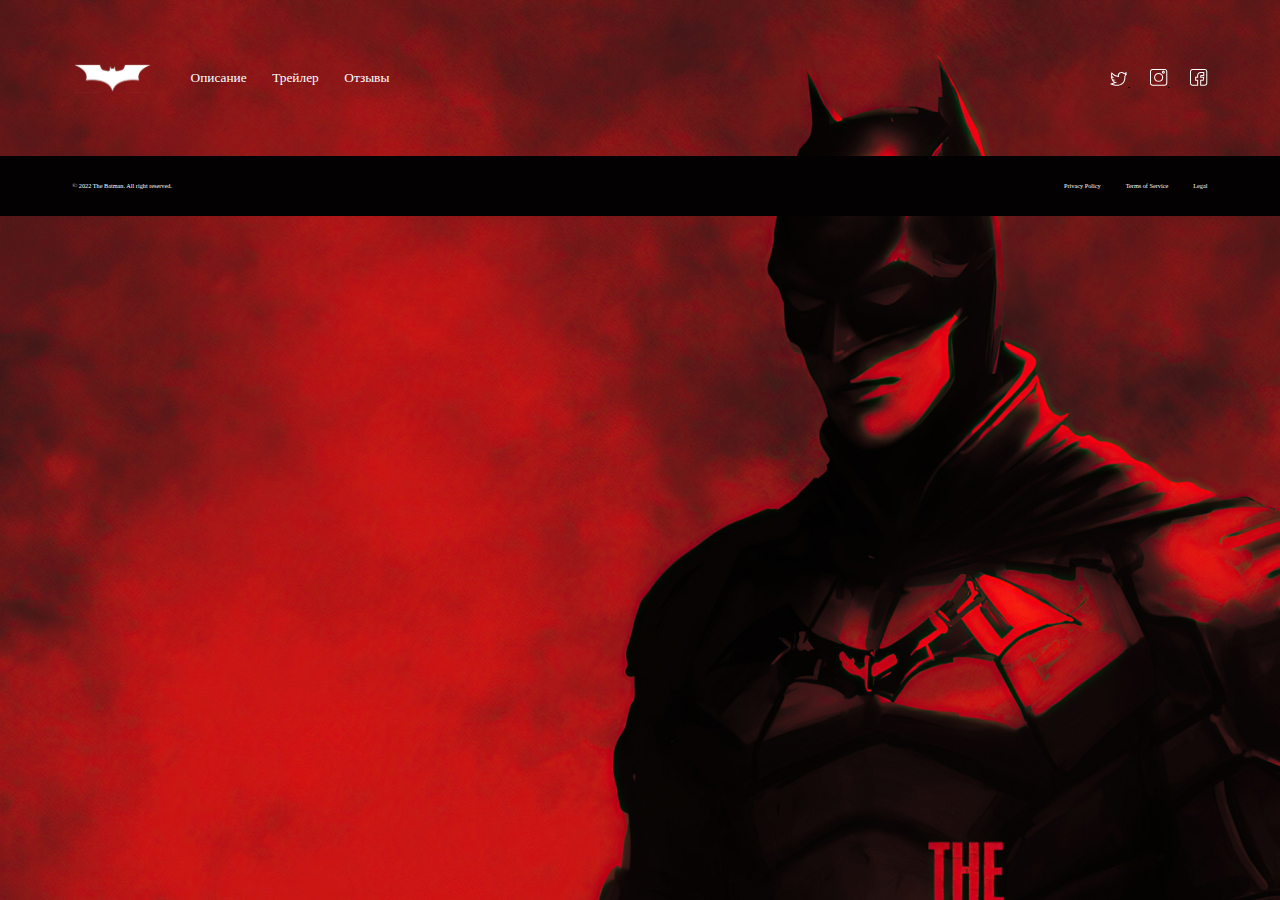
<file: index.html>
<!DOCTYPE html>
<html lang="en">
<head>
    <meta charset="UTF-8">
    <meta http-equiv="X-UA-Compatible" content="IE=edge">
    <meta name="viewport" content="width=device-width, initial-scale=1.0">
    <title>Document</title>
    <link rel="stylesheet" href="css/normalize.css">
    <link rel="stylesheet" href="css/style.css">
</head>
<body>
 <header class="header">
     <div class="container">
        <div class="header_menu">
            <div class="header_logo">
                <img src="img/logo.svg" alt="">
            </div>
            <nav class="header_nav">
                <a href="#">Описание</a>
                <a href="#">Трейлер</a>
                <a href="#">Отзывы</a>
            </nav>
        </div> 
            <div class="header_socials">
               <a class="header_socials_icon" href="#">
                   <img src="img/twitter.svg" alt="">
               </a>
               <a class="header_socials_icon" href="#">
                   <img src="img/instagram.svg" alt="">
               </a>
               <a class="header_socials_icon" href="#">
                   <img src="img/facebook.svg" alt="">
               </a>
            </div>
        </div>
     </div>
     
 </header>
</body>
<footer class="footer">
    <div class="container">
        <div class="footer_copy">
            © 2022 The Batman. All right reserved.
        </div>
        <ul class="footer_menu">
            <li>
                <a href="#">Privacy Policy</a>
            </li>
            <li>
                <a href="#">Terms of Service</a>
            </li>
            <li>
                <a href="#">Legal</a>
            </li>
        </ul>
    </div>
</footer>
</html>
</file>
<file: css/style.css>
*, *::before, *::after {
    box-sizing: border-box;
}

*:focus:not(:focus-visible){
    outline:none;
}

html, 
body {
    font-size: 62.5%;
}

.header .container
{
    display: flex;
    justify-content: space-between;
    align-items: center;
}

.container {
    width:113.5rem;
    margin: 0 auto;
}

.header {
    display: flex;
    padding-top: 6.4rem;
    padding-bottom: 6.4rem;
}



.header_menu {
    display: flex;
    align-items: center;
}

.header_logo {
    width: 7.9rem;
    height: 2.8rem;
    margin-right: 3.9rem;
}

.header_socials_icon {
    height: 1.6rem;
    width: 1.7rem;
}

.header_socials_icon:not(:last-child){
    margin-right: 2rem;
    color:black;
}

.header_nav a:not(:last-child){
    margin-right: 2.4rem;
}

.header_nav a {
color: white;
text-decoration: none;
font-size: 10pt;
}

body {
    background: url('../img/background.jpg');
}

.footer {background:#030102;
color:#FFFFFF;
padding-top: 2rem;
padding-bottom: 2rem;}

.footer .container {
    display: flex;
    justify-content: space-between;
    align-items:center;
}

.footer_menu {
    display: flex;
    padding-left: 0;
    color:#FFFFFF;
}

.footer_menu li {
    list-style: none;
}

.footer_menu li:not(:last-child) {
    margin-right: 2.5rem;
}

.footer_menu li a {
    color:#FFFFFF;
    text-decoration: none;
}
</file>
